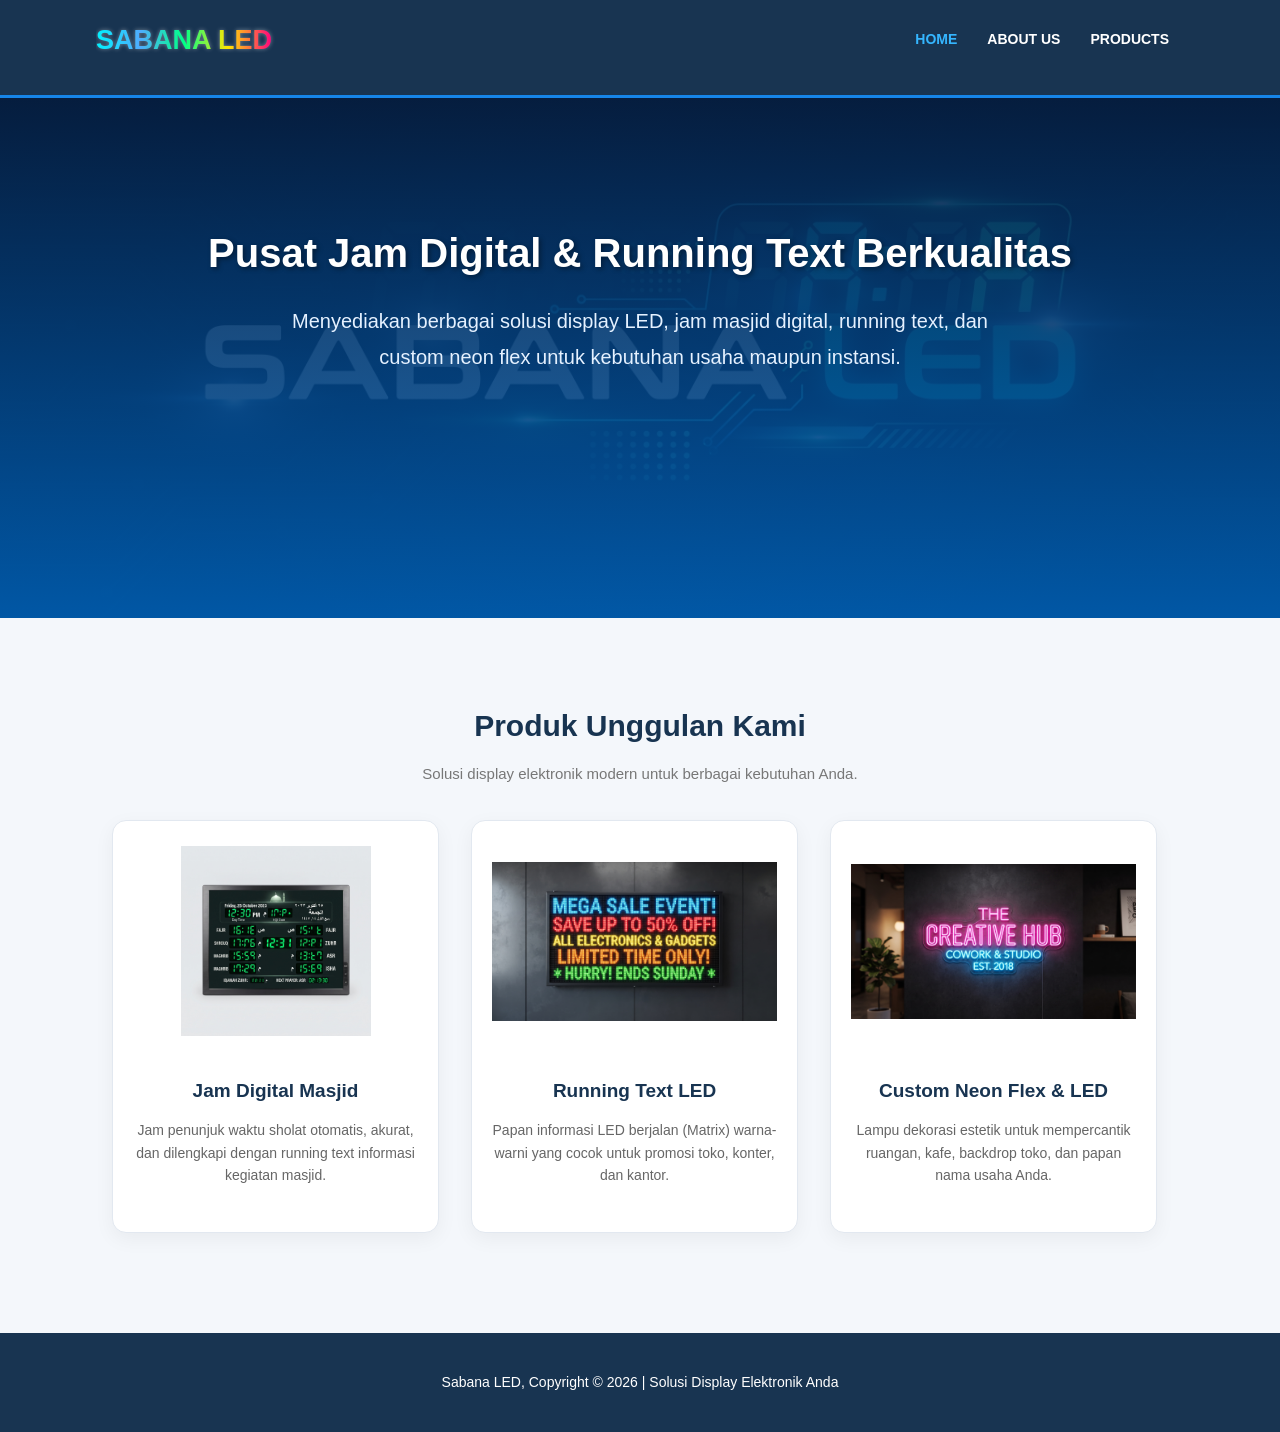
<file: index.html>
<!DOCTYPE html>
<html>
<head>
    <meta charset="utf-8">
    <meta name="viewport" content="width=device-width, initial-scale=1.0">
    <meta name="author" content="Rio">
    <title>Sabana LED | Home</title>

    <!-- Menghubungkan file CSS -->
    <link rel="stylesheet" href="./style-sabanaled.css">
</head>
<body>

    <!-- Header & Navigasi -->
    <header>
        <div class="container">

            <div id="branding">
                <h1><span class="highlight-led">SABANA LED</span></h1>
            </div>

            <nav>
                <ul>
                    <li class="current"><a href="index.html">Home</a></li>
                    <li><a href="about.html">About Us</a></li>
                    <li><a href="services.html">Products</a></li>
                </ul>
            </nav>

        </div>
    </header>


    <!-- Banner / Showcase -->
    <section id="showcase">
        <div class="container">

            <h1>Pusat Jam Digital & Running Text Berkualitas</h1>

            <p>
                Menyediakan berbagai solusi display LED,
                jam masjid digital, running text, dan custom
                neon flex untuk kebutuhan usaha maupun instansi.
            </p>

        </div>

        <!-- Running Text Banner / Ticker -->
        <!--div class="running-text-container">
            <div class="running-text">
                <span>⚡ SELAMAT DATANG DI SABANA LED — PUSAT JAM DIGITAL MASJID, RUNNING TEXT, & CUSTOM NEON FLEX TERBAIK DAN BERGARANSI! ⚡ PESAN SEKARANG & DAPATKAN PENAWARAN MENARIK! ⚡</span>
            </div>
        </div -->
    </section>


    <!-- Konten Produk Unggulan -->
    <section id="boxes">
        <div class="container">

            <h2>Produk Unggulan Kami</h2>

            <p class="subtitle">
                Solusi display elektronik modern untuk berbagai kebutuhan Anda.
            </p>

            <div class="box">

                <img src="./img/jam_masjid.jpg" alt="Jam Digital Masjid">

                <h3>Jam Digital Masjid</h3>

                <p>
                    Jam penunjuk waktu sholat otomatis, akurat,
                    dan dilengkapi dengan running text informasi
                    kegiatan masjid.
                </p>

            </div>


            <div class="box">

                <img src="./img/running_text.jpg" alt="Running Text LED">

                <h3>Running Text LED</h3>

                <p>
                    Papan informasi LED berjalan (Matrix)
                    warna-warni yang cocok untuk promosi toko,
                    konter, dan kantor.
                </p>

            </div>


            <div class="box">

                <img src="./img/neon_box.jpg" alt="Custom Neon Flex">

                <h3>Custom Neon Flex & LED</h3>

                <p>
                    Lampu dekorasi estetik untuk mempercantik
                    ruangan, kafe, backdrop toko, dan papan
                    nama usaha Anda.
                </p>

            </div>

        </div>
    </section>


    <!-- Footer -->
    <footer>
        <p>Sabana LED, Copyright &copy; 2026 |
        Solusi Display Elektronik Anda</p>
    </footer>

</body>
</html>
</file>
<file: style-sabanaled.css>
/* =========================
   STYLE DASAR WEBSITE
========================= */

body {
    font: 15px/1.5 Arial, Helvetica, sans-serif;
    padding: 0;
    margin: 0;
    background-color: #f4f7fb;
    color: #333333;
}

/* Container */
.container {
    width: 85%;
    margin: auto;
    overflow: hidden;
}


/* =========================
   HEADER & NAVIGASI
========================= */

header {
    background: #183451;
    color: #ffffff;
    padding-top: 20px;
    padding-bottom: 20px;
    min-height: 55px;
    border-bottom: #1685e8 3px solid;
}

header a {
    color: #ffffff;
    text-decoration: none;
    text-transform: uppercase;
    font-size: 14px;
    font-weight: bold;
}

header ul {
    padding: 0;
    margin: 0;
    list-style: none;
}

header li {
    float: left;
    display: inline;
    padding: 0 15px;
}

header #branding {
    float: left;
}

header #branding h1 {
    margin: 0;
    font-size: 27px;
}

header .highlight-led {
    /* Gradasi warna-warni ala Running Text / LED */
    background: linear-gradient(90deg, #00f2fe, #4facfe, #00ff87, #ffe600, #ff007f);
    -webkit-background-clip: text;
    -webkit-text-fill-color: transparent;
    font-weight: bold;
    /* Efek pendar (glow) tipis khas lampu LED */
    filter: drop-shadow(0 0 2px rgba(255, 255, 255, 0.4));
}

header nav {
    float: right;
    margin-top: 8px;
}

header .current a,
header a:hover {
    color: #35b6ff;
}
/* =========================
   EFEK RUNNING TEXT (TEKS BERJALAN)
========================= */

.running-text-container {
    background-color: #000000; /* Latar belakang hitam pekat ala papan LED */
    color: #00ff87; /* Warna hijau terang khas lampu LED */
    padding: 10px 0;
    overflow: hidden;
    white-space: nowrap;
    border-bottom: 3px solid #1685e8;
    font-family: 'Courier New', Courier, monospace; /* Font gaya digital */
    font-weight: bold;
    font-size: 16px;
    letter-spacing: 1.5px;
    box-shadow: inset 0 0 10px rgba(0, 255, 135, 0.2);
}

.running-text {
    display: inline-block;
    animation: gerakText 25s linear infinite; /* Kecepatan teks berjalan (18 detik) */
}

/* Animasi pergerakan teks dari kanan ke kiri */
@keyframes gerakText {
    0% {
        transform: translateX(100vw); /* Mulai dari luar layar sebelah kanan */
    }
    100% {
        transform: translateX(-100%); /* Keluar ke sebelah kiri */
    }
}


/* =========================
   BANNER / SHOWCASE
========================= */

#showcase {
    min-height: 400px;

    background:
        linear-gradient(
            rgba(5, 30, 65, 0.92),
            rgba(0, 95, 180, 0.90)
        ),
        url('./img/logo_sabanaled.jpg') no-repeat center center;

    background-size: cover;
    text-align: center;
    color: #ffffff;
    padding: 60px 20px;
}

#showcase h1 {
    margin-top: 65px;
    font-size: 40px;
    margin-bottom: 20px;
    text-shadow: 2px 2px 5px rgba(0,0,0,0.4);
}

#showcase p {
    font-size: 20px;
    max-width: 750px;
    margin: auto;
    line-height: 1.8;
    color: #e5f1ff;
}


/* =========================
   KONTEN PRODUK
========================= */

#boxes {
    margin-top: 40px;
    padding: 20px 0;
    overflow: hidden;
}

#boxes h2 {
    text-align: center;
    color: #183451;
    font-size: 30px;
    margin-bottom: 5px;
}

#boxes .subtitle {
    text-align: center;
    color: #777777;
    margin-bottom: 35px;
}

/* =========================
   KOTAK PRODUK YANG LEBIH KEREN
========================= */

#boxes .box {
    float: left;
    width: 30%;
    text-align: center;
    padding: 25px 20px;
    margin: 0 1.5% 30px;
    background: #ffffff;
    border-radius: 14px;
    border: 1px solid #e2e8f0;
    box-shadow: 0 6px 20px rgba(0, 0, 0, 0.05);
    min-height: 410px;
    box-sizing: border-box;
    position: relative;
    overflow: hidden;
    transition: all 0.35s ease;
}

/* Aksen garis neon di atas kartu (awalnya tersembunyi) */
#boxes .box::before {
    content: '';
    position: absolute;
    top: 0;
    left: 0;
    width: 100%;
    height: 4px;
    background: linear-gradient(90deg, #00f2fe, #4facfe, #00ff87);
    opacity: 0;
    transition: opacity 0.3s ease;
}

/* Efek saat kursor mendekati kotak (Hover) */
#boxes .box:hover {
    transform: translateY(-8px);
    box-shadow: 0 15px 35px rgba(0, 149, 255, 0.15);
    border-color: #bce0fd;
}

#boxes .box:hover::before {
    opacity: 1;
}

/* Efek gambar produk melakukan zoom halus */
#boxes .box img {
    width: 100%;
    height: 190px;
    object-fit: contain;
    margin-bottom: 15px;
    transition: transform 0.4s ease;
}

#boxes .box:hover img {
    transform: scale(1.06);
}

#boxes .box h3 {
    color: #183451;
    margin-bottom: 10px;
    font-size: 19px;
}

#boxes .box p {
    color: #666666;
    font-size: 14px;
    line-height: 1.6;
    margin-bottom: 20px;
}


/* =========================
   FOOTER
========================= */

footer {
    text-align: center;
    padding: 25px;
    margin-top: 50px;
    background: #183451;
    color: #ffffff;
    clear: both;
    font-size: 14px;
}


/* =========================
   RESPONSIVE / TAMPILAN HP
========================= */

@media (max-width: 768px) {

    header #branding,
    header nav {
        float: none;
        text-align: center;
    }

    header nav {
        margin-top: 15px;
    }

    header li {
        float: none;
        display: inline-block;
        padding: 5px 8px;
    }

    #showcase {
        padding: 50px 15px;
        background-position: center center; /* Memposisikan gambar tepat di tengah */
        background-size: contain;
    }

    #showcase h1 {
        margin-top: 45px;
        font-size: 30px;
    }

    #showcase p {
        font-size: 15px;
    }

    #boxes .box {
        float: none;
        width: 100%;
        margin: 20px 0;
        min-height: auto;
    }

}
</file>
